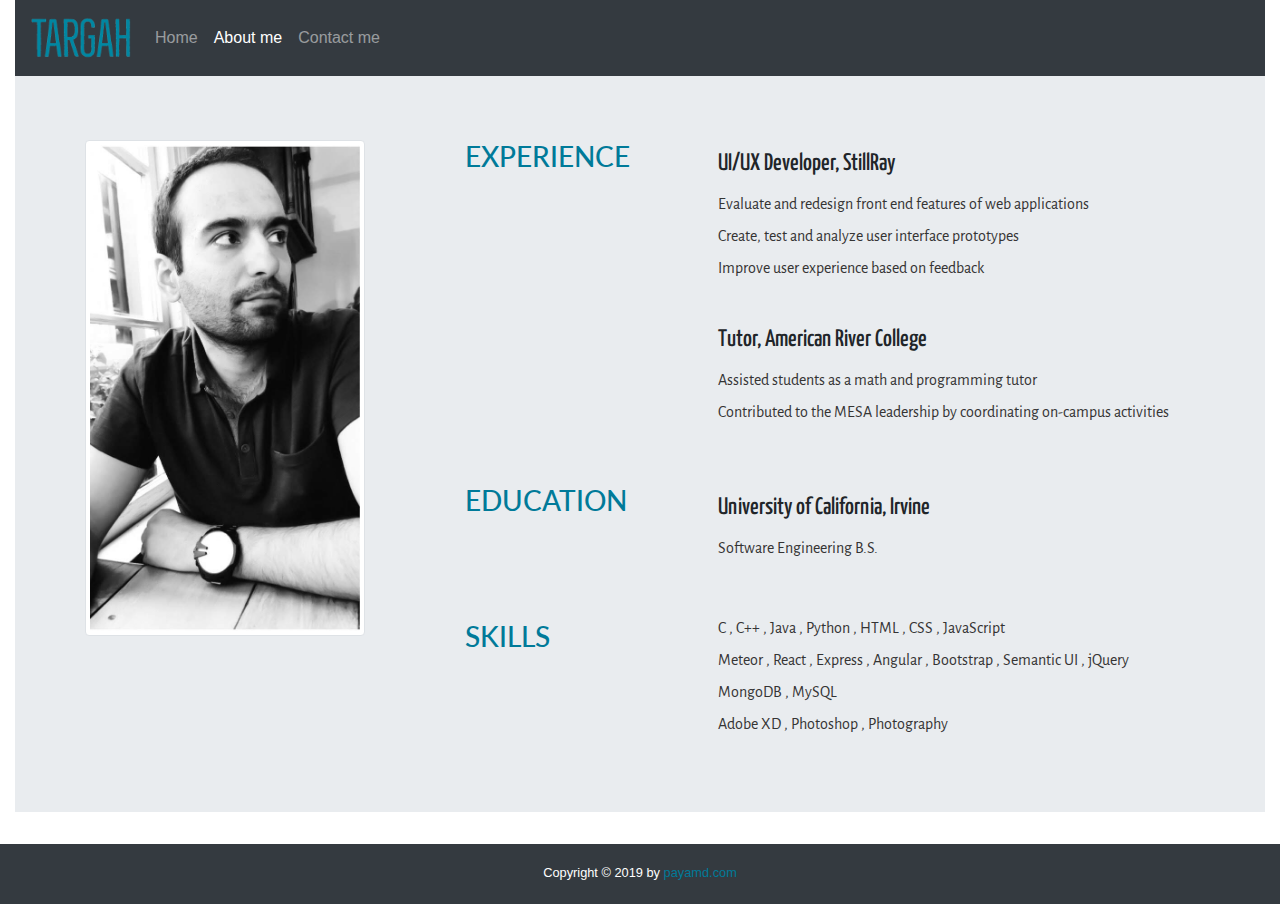
<file: about.html>
<!doctype html>
<html lang="en">

<!--
WRITTEN BY: Payam Dowlatyari
EMAIL: pdowlaty@uci.edu
-->

<head>
  <meta charset="utf-8">
  <meta name="author" content="Your name here">
  <meta name="description" content="description of your page">
  <link rel="stylesheet" href="https://stackpath.bootstrapcdn.com/bootstrap/4.3.1/css/bootstrap.min.css" 
  integrity="sha384-ggOyR0iXCbMQv3Xipma34MD+dH/1fQ784/j6cY/iJTQUOhcWr7x9JvoRxT2MZw1T" crossorigin="anonymous">
  <link rel="stylesheet" href="style.css">
  <link href="https://fonts.googleapis.com/css?family=Alegreya+Sans|Lato|Yanone+Kaffeesatz&display=swap" rel="stylesheet">
  <title>TARGAH</title>
</head>
<body>
    <div class="container-fluid">

    <nav class="navbar navbar-expand-lg navbar-dark bg-dark">
        <a class="navbar-brand" href="index.html"><img id="logo" src="images/logo2.11.png" alt="logo"></a>
        <button class="navbar-toggler" type="button" data-toggle="collapse" data-target="#navbarNavDropdown" aria-controls="navbarNavDropdown" aria-expanded="false" aria-label="Toggle navigation">
          <span class="navbar-toggler-icon"></span>
        </button>
        <div class="collapse navbar-collapse" id="navbarNavDropdown">
          <ul class="navbar-nav">
            <li class="nav-item">
              <a class="nav-link" href="index.html">Home </a>
            </li>
            <li class="nav-item active">
              <a class="nav-link " href="about.html">About me</a>
            </li>
            <li class="nav-item">
              <a class="nav-link" href="contact.html">Contact me</a>
            </li>
            
          </ul>
        </div>
      </nav>
      <div class="jumbotron jumbotron-fluid">
          <div class="container">
            
              <div class="row">
                  
               <div class="col-md-4">
                  
                  <img id="my-img" class="rounded img-thumbnail" src="images/me06.jpg" alt="me">
               </div>
               <div class="col-md-8">
              
               <div class="row margin-top-45">
                     <div class="col-md-4">
                        <h3>Experience</h3>
                     </div>
                     <div class="col-md-8">
                           <h4 >UI/UX Developer, StillRay</h4>
                           <p>Evaluate and redesign front end features of web applications
                           </p><p> Create, test and analyze user interface prototypes </p>
                           <p>Improve user experience based on feedback </p>
                           <br>
                           <h4 >Tutor, American River College</h4>
                           <p>Assisted students as a math and programming tutor
                           </p><p>Contributed to the MESA leadership by coordinating on-campus activities</p>
                     </div>
                  </div>
                  <br><br>

                  <div class="row margin-top-45">
                        <div class="col-md-4">
                           <h3>Education</h3>
                        </div>
                        <div class="col-md-8">
                              <h4>University of California, Irvine</h4>
                            <p>Software Engineering B.S.</p>
                        </div>
                     </div>
                     <br><br>

                     <div class="row margin-top-45">
                        <div class="col-md-4">
                            <h3>Skills</h3>
                          </div>
                        <div class="col-md-8">
                            <p>
                                C ,  C++ ,  Java , Python , 
                                HTML , CSS , JavaScript
                            </p> 
                               <p> Meteor , React , Express , Angular ,
                                      
                                  Bootstrap , Semantic UI , jQuery</p>      
                                       
                                      
                                 <p>          MongoDB , MySQL
                                     
                            </p>
                            <p>Adobe XD , Photoshop , Photography</p>
                        </div>
                     </div>
                  </div>
            </div>
           
    </div>

      </div>
  <!-- <p>
    <a href="http://validator.w3.org/check?uri=referer">
       W3C validator
    </a>
  </p> -->
    </div>
<footer class="p-3 mb-2 bg-dark text-white">
  <small>Copyright &copy; 2019 by <a class="link-a" href="http://www.payamd.com" target="_blank">payamd.com</a></small>
</footer>
</body>
</html>
</file>
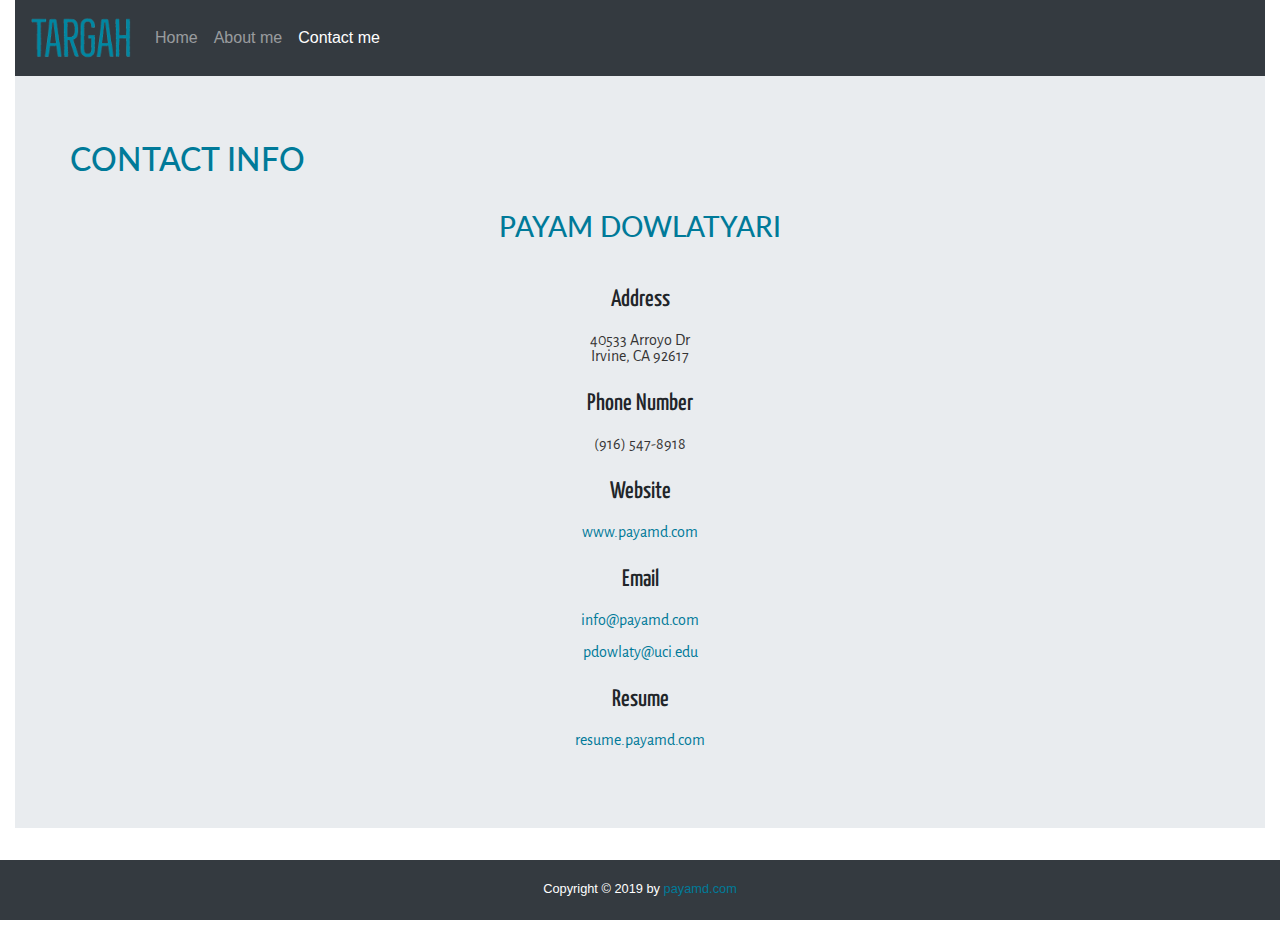
<file: contact.html>
<!doctype html>
<html lang="en">

<!--
WRITTEN BY: Payam Dowlatyari
EMAIL: pdowlaty@uci.edu
-->

<head>
  <meta charset="utf-8">
  <meta name="author" content="Your name here">
  <meta name="description" content="description of your page">
  <link rel="stylesheet" href="https://stackpath.bootstrapcdn.com/bootstrap/4.3.1/css/bootstrap.min.css" 
  integrity="sha384-ggOyR0iXCbMQv3Xipma34MD+dH/1fQ784/j6cY/iJTQUOhcWr7x9JvoRxT2MZw1T" crossorigin="anonymous">
  <link rel="stylesheet" href="style.css">
  <link href="https://fonts.googleapis.com/css?family=Alegreya+Sans|Lato|Yanone+Kaffeesatz&display=swap" rel="stylesheet">

    <title>TARGAH</title>
</head>
<body>
    <div class="container-fluid text-center">

    <nav class="navbar navbar-expand-lg navbar-dark bg-dark">
        <a class="navbar-brand" href="index.html"><img id="logo" src="images/logo2.11.png" alt="logo"></a>
        <button class="navbar-toggler" type="button" data-toggle="collapse" data-target="#navbarNavDropdown" aria-controls="navbarNavDropdown" aria-expanded="false" aria-label="Toggle navigation">
          <span class="navbar-toggler-icon"></span>
        </button>
        <div class="collapse navbar-collapse" id="navbarNavDropdown">
          <ul class="navbar-nav">
            <li class="nav-item ">
              <a class="nav-link" href="index.html">Home </a>
            </li>
            <li class="nav-item">
              <a class="nav-link" href="about.html">About me</a>
            </li>
            <li class="nav-item active">
              <a class="nav-link" href="contact.html">Contact me</a>
            </li>
            
          </ul>
        </div>
      </nav>
      
      <div class="jumbotron jumbotron-fluid">
          
       
        <div class="container">
            <div class="row">
                  <h2>
                      Contact Info
                   </h2>
              </div>
              <div class="row">

              <div class="col-md">
                  <br>

                      <h3>PAYAM DOWLATYARI</h3>
                      <br>
                      <h4>Address</h4>
                      <p>40533 Arroyo Dr <br> Irvine, CA 92617</p>
                      <h4>Phone Number</h4>
                        <p> (916) 547-8918</p>
                        <h4>Website</h4>
                        <p><a class="link-a" href="http://www.payamd.com" target="_blank">www.payamd.com</a></p>
                        <h4>Email</h4>
                      <p><a class="link-a" href="mailto:info@payamd.com" target="_blank">info@payamd.com</a></p>
                      <p><a class="link-a" href="mailto:pdowlaty@uci.edu" target="_blank">pdowlaty@uci.edu</a></p>
                      <h4>Resume</h4>
                      <p ><a class="link-a" href="http://resume.payamd.com" target="_blank">resume.payamd.com</a></p>

                   </div>
            </div>
        </div>
        </div>
    </div>
  <!-- <p>
    <a href="http://validator.w3.org/check?uri=referer">
       W3C validator
    </a>
  </p> -->

<footer class="p-3 mb-2 bg-dark text-white">
  <small>Copyright &copy; 2019 by <a class="link-a" href="http://www.payamd.com" target="_blank">payamd.com</a></small>
</footer>
</body>
</html>
</file>
<file: style.css>
/* 
WRITTEN BY: Payam Dowlatyari
EMAIL: pdowlaty@uci.edu 
*/

html {
    position: relative;
    min-height: 100%;
}

body {
    margin: 0 0 100px; 
}

h1,h2,h3{
    font-family: 'Lato', sans-serif;
    color: #007a99;
    text-transform: uppercase;

}

h4{
    font-family: 'Yanone Kaffeesatz', sans-serif;
    line-height: 2em;

}

p{
    font-family: 'Alegreya Sans', sans-serif;

    color: rgb(53, 52, 52);
    line-height: 1em;
}

#logo{
    width: 100px;
}

#my-img{
    width: 80%;
}

img{
    width: 250px;
}

footer {
    position: absolute;
    text-align: center;
    left: 0;
    bottom: 0;
    height: 60px;
    width: 100%;
}

.link-a{
    color: #007a99;

}

a:hover{
    color: gray;
    text-decoration: none;
}
</file>
